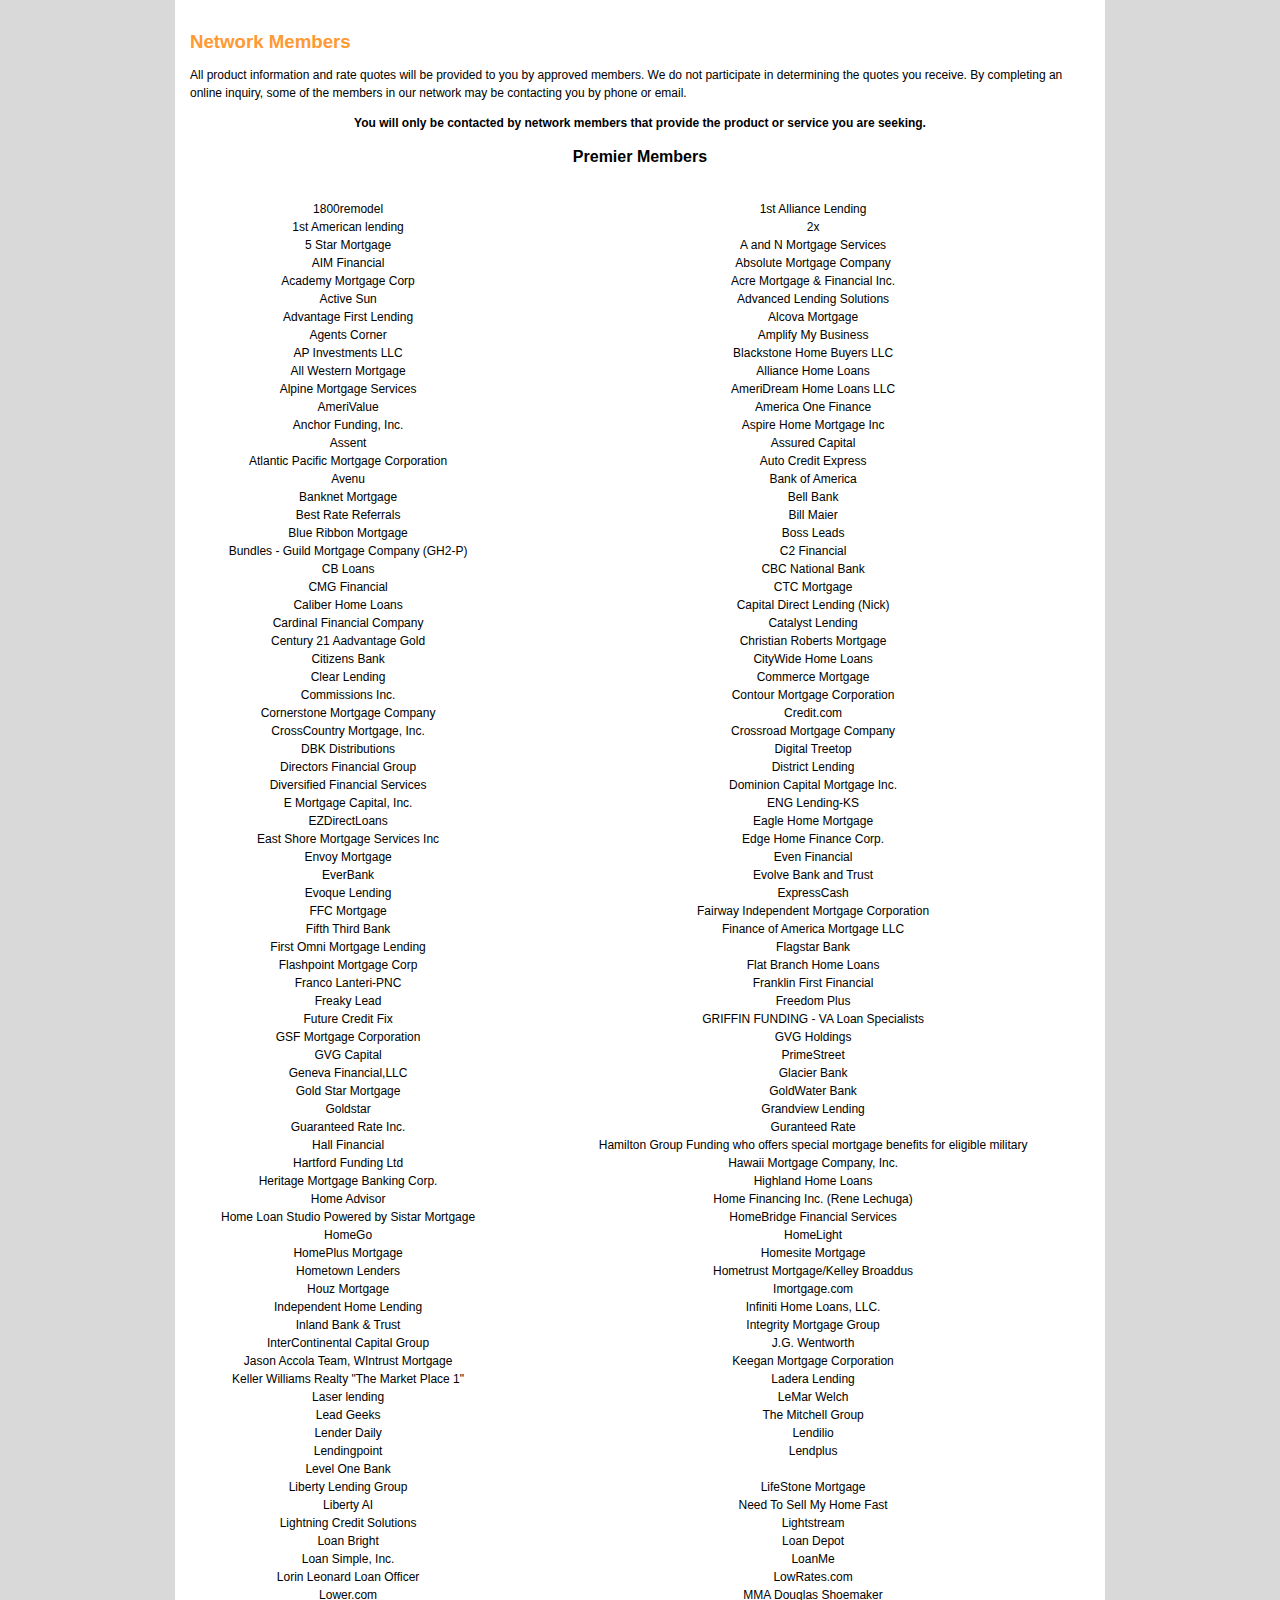
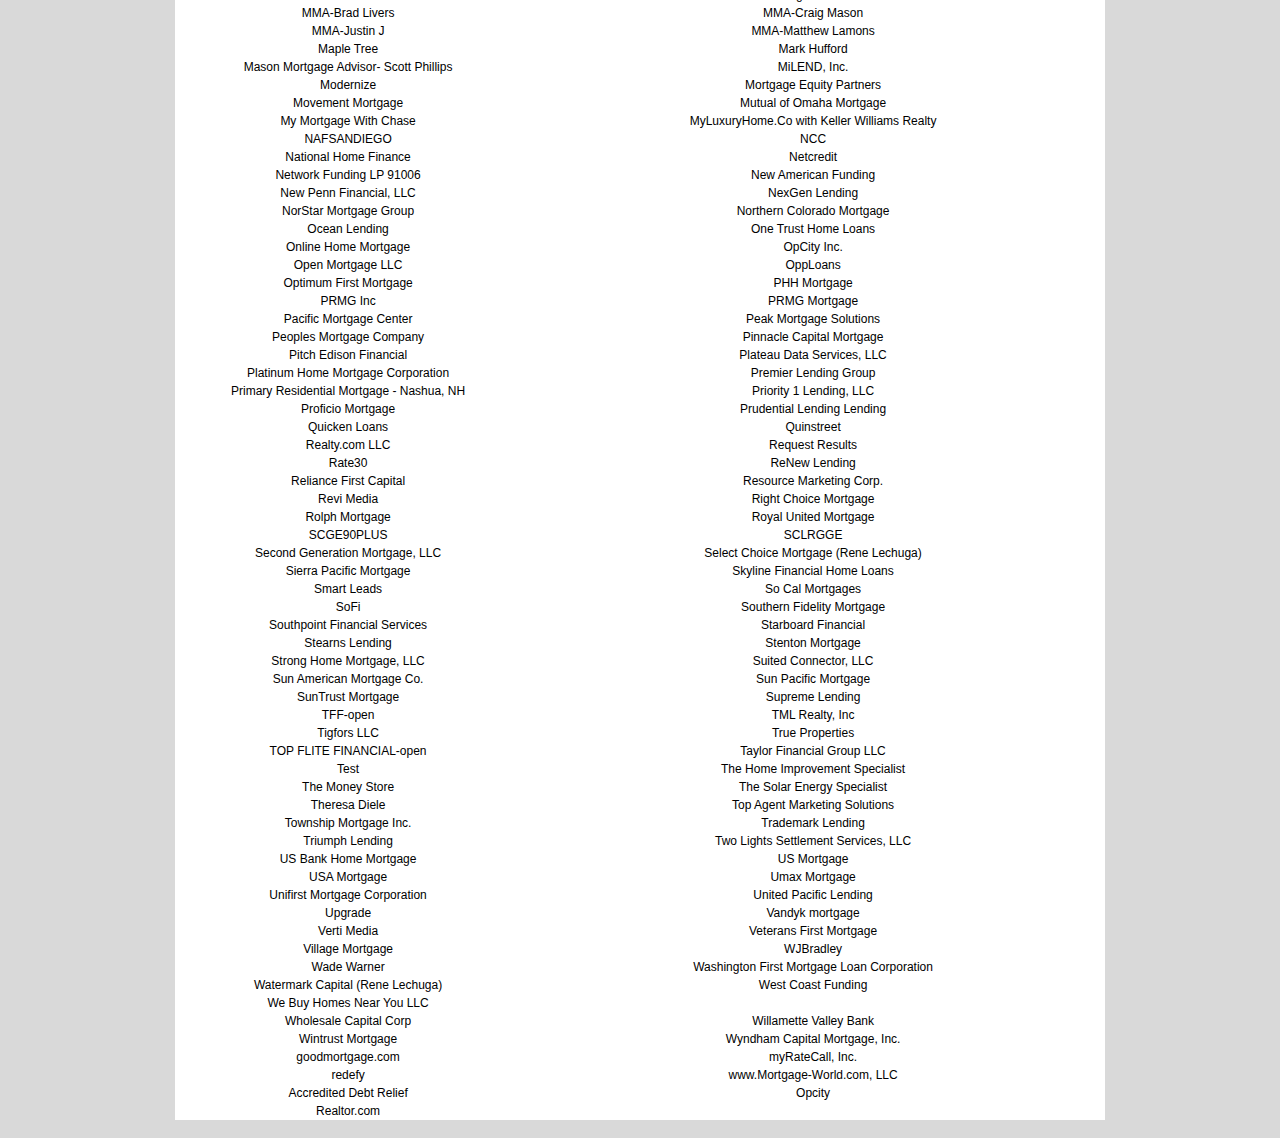
<file: partners.html>
<!DOCTYPE html PUBLIC "-//W3C//DTD XHTML 1.0 Transitional//EN" "http://www.w3.org/TR/xhtml1/DTD/xhtml1-transitional.dtd">

<html xmlns="http://www.w3.org/1999/xhtml">



<!-- Mirrored from webuyhomes4cash.org/partners.html by HTTrack Website Copier/3.x [XR&CO'2014], Fri, 24 Jul 2020 10:47:40 GMT -->

<head>

<meta http-equiv="Content-Type" content="text/html; charset=iso-8859-1" />

<title>Partners</title>
<meta name="viewport" content="width=device-width, initial-scale=1.0">


<style>

body {

    background-color: #D9D9D9;

    margin: 0px;

}

body,td,th {

    font-family: Arial, Helvetica, sans-serif;

    font-size: 12px;

    line-height: 18px;

}

.style1 {color: #FF9933;

    font-weight: bold;

    font-size: 16px;

}

.content{

    background-image:url(securerights/images/index2_14.html)

    }

a.footer:link {

    color: #FFFFFF;

    text-decoration: none;

    font-weight:bold;

}

a.footer:visited {

    text-decoration: none;

    color: #FFFFFF;

        font-weight:bold;

}

a.footer:hover {

    text-decoration: underline;

    color: #FF9933;

        font-weight:bold;

}

a.footer:active {

    text-decoration: none;

    color: #FFFFFF;

        font-weight:bold;

}

.foot_copyright{

    font-family: Arial, Helvetica, sans-serif;

    font-size: 12px;

        color: #FF9933;}



a:link {

    color: #333399;

    font-weight: bold;

    text-decoration: none;

}

a:visited {

    text-decoration: none;

    color: #333399;

}

a:hover {

    text-decoration: underline;

    color: #FF9933;

}

a:active {

    text-decoration: none;

    color: #333399;

}

a {

    font-family: Arial, Helvetica, sans-serif;

}

.style3 {font-size: 14px}

</style>

</head>



<body>

<table width="900" border="0" align="center" cellpadding="0" cellspacing="0" bgcolor="#ffffff">

    <tr>

        <td height="200" colspan="2">

            <div id="networkmembers" style="width: 900px; padding: 0; margin: 15px;">

                <h2 style="color: #FF9933; font-weight: bold; font-size: 14pt; font-family: Arial, sans-serif;">Network Members</h2>

                <p>All product information and rate quotes will be provided to you by approved members. 

                   We do not participate in determining the quotes you receive. By completing an online inquiry, some of the members in our

                network may be contacting you by phone or email.</p>

                <p style="font-weight: bold; text-align: center;">

                    You will only be contacted by network members that provide the product or service you are seeking.

                </p>

                <h3 style="text-align: center; font-size: 12pt;">Premier Members</h3>

            </div>

        </td>

    </tr>



    <tr>

        <td align="center">1800remodel</td>

        <td align="center">1st Alliance Lending</td>

    </tr>

    </tr>

        <td align="center">1st American lending</td>

        <td align="center">2x</td>

    </tr>



    <tr>

    <td align="center">5 Star Mortgage</td>

    <td align="center">A and N Mortgage Services</td>

    </tr>



    <tr>

    <td align="center">AIM Financial</td>

    <td align="center">Absolute Mortgage Company</td>

    </tr>



    <tr>

    <td align="center">Academy Mortgage Corp</td>

    <td align="center">Acre Mortgage & Financial Inc.</td>

    </tr>



    <tr>

    <td align="center">Active Sun</td>

    <td align="center">Advanced Lending Solutions</td>

    </tr>



    <tr>

    <td align="center">Advantage First Lending</td>

    <td align="center">Alcova Mortgage</td>

    </tr>



    <tr>

    <td align="center">Agents Corner</td>

    <td align="center">Amplify My Business</td>

    </tr>



    <tr>

    <td align="center">AP Investments LLC </td>

    <td align="center">Blackstone Home Buyers LLC</td>

    </tr>





    <tr>

    <td align="center">All Western Mortgage</td>

    <td align="center">Alliance Home Loans</td>

    </tr>



    <tr>

    <td align="center">Alpine Mortgage Services</td>

    <td align="center">AmeriDream Home Loans LLC</td>

    </tr>



    <tr>

    <td align="center">AmeriValue</td>

    <td align="center">America One Finance</td>

    </tr>



    <tr>

    <td align="center">Anchor Funding, Inc.</td>

    <td align="center">Aspire Home Mortgage Inc</td>

    </tr>



    <tr>

    <td align="center">Assent</td>

    <td align="center">Assured Capital</td>

    </tr>



    <tr>

    <td align="center">Atlantic Pacific Mortgage Corporation</td>

    <td align="center">Auto Credit Express</td>

    </tr>



    <tr>

    <td align="center">Avenu</td>

    <td align="center">Bank of America</td>

    </tr>



    <tr>

    <td align="center">Banknet Mortgage</td>

    <td align="center">Bell Bank</td>

    </tr>



    <tr>

    <td align="center">Best Rate Referrals</td>

    <td align="center">Bill Maier</td>

    </tr>



    <tr>

    <td align="center">Blue Ribbon Mortgage</td>

    <td align="center">Boss Leads</td>

    </tr>



    <tr>

    <td align="center">Bundles - Guild Mortgage Company (GH2-P)</td>

    <td align="center">C2 Financial</td>

    </tr>



    <tr>

    <td align="center">CB Loans</td>

    <td align="center">CBC National Bank</td>

    </tr>



    <tr>

    <td align="center">CMG Financial</td>

    <td align="center">CTC Mortgage</td>

    </tr>



    <tr>

    <td align="center">Caliber Home Loans</td>

    <td align="center">Capital Direct Lending (Nick)</td>

    </tr>



    <tr>

    <td align="center">Cardinal Financial Company</td>

    <td align="center">Catalyst Lending</td>

    </tr>



    <tr>

    <td align="center">Century 21 Aadvantage Gold</td>

    <td align="center">Christian Roberts Mortgage</td>

    </tr>



    <tr>

    <td align="center">Citizens Bank</td>

    <td align="center">CityWide Home Loans</td>

    </tr>



    <tr>

    <td align="center">Clear Lending</td>

    <td align="center">Commerce Mortgage</td>

    </tr>



    <tr>

    <td align="center">Commissions Inc.</td>

    <td align="center">Contour Mortgage Corporation</td>

    </tr>



    <tr>

    <td align="center">Cornerstone Mortgage Company</td>

    <td align="center">Credit.com</td>

    </tr>



    <tr>

    <td align="center">CrossCountry Mortgage, Inc.</td>

    <td align="center">Crossroad Mortgage Company</td>

    </tr>



    <tr>

    <td align="center">DBK Distributions</td>

    <td align="center">Digital Treetop </td>

    </tr>





    <tr>

    <td align="center">Directors Financial Group</td>

    <td align="center">District Lending</td>

    </tr>



    <tr>

    <td align="center">Diversified Financial Services</td>

    <td align="center">Dominion Capital Mortgage Inc.</td>

    </tr>



    <tr>

    <td align="center">E Mortgage Capital, Inc.</td>

    <td align="center">ENG Lending-KS</td>

    </tr>



    <tr>

    <td align="center">EZDirectLoans</td>

    <td align="center">Eagle Home Mortgage</td>

    </tr>



    <tr>

    <td align="center">East Shore Mortgage Services Inc</td>

    <td align="center">Edge Home Finance Corp.</td>

    </tr>



    <tr>

    <td align="center">Envoy Mortgage</td>

    <td align="center">Even Financial</td>

    </tr>



    <tr>

    <td align="center">EverBank</td>

    <td align="center">Evolve Bank and Trust</td>

    </tr>



    <tr>

    <td align="center">Evoque Lending</td>

    <td align="center">ExpressCash</td>

    </tr>



    <tr>

    <td align="center">FFC Mortgage</td>

    <td align="center">Fairway Independent Mortgage Corporation</td>

    </tr>



    <tr>

    <td align="center">Fifth Third Bank</td>

    <td align="center">Finance of America Mortgage LLC</td>

    </tr>



    <tr>

    <td align="center">First Omni Mortgage Lending</td>

    <td align="center">Flagstar Bank</td>

    </tr>



    <tr>

    <td align="center">Flashpoint Mortgage Corp</td>

    <td align="center">Flat Branch Home Loans</td>

    </tr>



    <tr>

    <td align="center">Franco Lanteri-PNC</td>

    <td align="center">Franklin First Financial</td>

    </tr>



    <tr>

    <td align="center">Freaky Lead</td>

    <td align="center">Freedom Plus</td>

    </tr>



    <tr>

    <td align="center">Future Credit Fix</td>

    <td align="center">GRIFFIN FUNDING - VA Loan Specialists</td>

    </tr>



    <tr>

    <td align="center">GSF Mortgage Corporation</td>

    <td align="center">GVG Holdings</td>

    </tr>



    <tr>

        <td align="center">GVG Capital</td>

        <td align="center">PrimeStreet</td>

    </tr>



    <tr>

    <td align="center">Geneva Financial,LLC</td>

    <td align="center">Glacier Bank</td>

    </tr>



    <tr>

    <td align="center">Gold Star Mortgage</td>

    <td align="center">GoldWater Bank</td>

    </tr>



    <tr>

    <td align="center">Goldstar</td>

    <td align="center">Grandview Lending</td>

    </tr>



    <tr>

    <td align="center">Guaranteed Rate Inc.</td>

    <td align="center">Guranteed Rate</td>

    </tr>



    <tr>

    <td align="center">Hall Financial</td>

    <td align="center">Hamilton Group Funding who offers special mortgage benefits for eligible military</td>

    </tr>



    <tr>

    <td align="center">Hartford Funding Ltd</td>

    <td align="center">Hawaii Mortgage Company, Inc.</td>

    </tr>



    <tr>

    <td align="center">Heritage Mortgage Banking Corp.</td>

    <td align="center">Highland Home Loans</td>

    </tr>



    <tr>

    <td align="center">Home Advisor</td>

    <td align="center">Home Financing Inc. (Rene Lechuga)</td>

    </tr>



    <tr>

    <td align="center">Home Loan Studio Powered by Sistar Mortgage</td>

    <td align="center">HomeBridge Financial Services</td>

    </tr>



    <tr>

    <td align="center">HomeGo</td>

    <td align="center">HomeLight</td>

    </tr>





    <tr>

    <td align="center">HomePlus Mortgage</td>

    <td align="center">Homesite Mortgage</td>

    </tr>



    <tr>

    <td align="center">Hometown Lenders</td>

    <td align="center">Hometrust Mortgage/Kelley Broaddus</td>

    </tr>



    <tr>

    <td align="center">Houz Mortgage</td>

    <td align="center">Imortgage.com</td>

    </tr>



    <tr>

    <td align="center">Independent Home Lending</td>

    <td align="center">Infiniti Home Loans, LLC.</td>

    </tr>



    <tr>

    <td align="center">Inland Bank & Trust</td>

    <td align="center">Integrity Mortgage Group</td>

    </tr>



    <tr>

    <td align="center">InterContinental Capital Group</td>

    <td align="center">J.G. Wentworth</td>

    </tr>



    <tr>

    <td align="center">Jason Accola Team, WIntrust Mortgage</td>

    <td align="center">Keegan Mortgage Corporation</td>

    </tr>



    <tr>

    <td align="center">Keller Williams Realty "The Market Place 1"</td>

    <td align="center">Ladera Lending</td>

    </tr>



    <tr>

    <td align="center">Laser lending</td>

    <td align="center">LeMar Welch</td>

    </tr>



    <tr>

        <td align="center">Lead Geeks</td>

        <td align="center">The Mitchell Group</td>

    </tr>



    <tr>

    <td align="center">Lender Daily</td>

    <td align="center">Lendilio</td>

    </tr>



    <tr>

    <td align="center">Lendingpoint</td>

    <td align="center">Lendplus</td>

    </tr>



    <tr>

    <td align="center">Level One Bank</td>

    <td align="center"></td>

    </tr>



    <tr>

    <td align="center">Liberty Lending Group</td>

    <td align="center">LifeStone Mortgage</td>

    </tr>



    <tr>

    <td align="center">Liberty AI</td>

    <td align="center">Need To Sell My Home Fast </td>

    </tr>



    <tr>

    <td align="center">Lightning Credit Solutions</td>

    <td align="center">Lightstream</td>

    </tr>



    <tr>

    <td align="center">Loan Bright</td>

    <td align="center">Loan Depot</td>

    </tr>



    <tr>

    <td align="center">Loan Simple, Inc.</td>

    <td align="center">LoanMe</td>

    </tr>



    <tr>

    <td align="center">Lorin Leonard Loan Officer</td>

    <td align="center">LowRates.com</td>

    </tr>



    <tr>

    <td align="center">Lower.com</td>

    <td align="center">MMA Douglas Shoemaker</td>

    </tr>



    <tr>

    <td align="center">MMA-Brad Livers</td>

    <td align="center">MMA-Craig Mason</td>

    </tr>



    <tr>

    <td align="center">MMA-Justin J</td>

    <td align="center">MMA-Matthew Lamons</td>

    </tr>



    <tr>

    <td align="center">Maple Tree</td>

    <td align="center">Mark Hufford</td>

    </tr>



    <tr>

    <td align="center">Mason Mortgage Advisor- Scott Phillips</td>

    <td align="center">MiLEND, Inc.</td>

    </tr>



    <tr>

    <td align="center">Modernize</td>

    <td align="center">Mortgage Equity Partners</td>

    </tr>



    <tr>

    <td align="center">Movement Mortgage</td>

    <td align="center">Mutual of Omaha Mortgage</td>

    </tr>



    <tr>

    <td align="center">My Mortgage With Chase</td>

    <td align="center">MyLuxuryHome.Co with Keller Williams Realty</td>

    </tr>



    <tr>

    <td align="center">NAFSANDIEGO</td>

    <td align="center">NCC</td>

    </tr>



    <tr>

    <td align="center">National Home Finance</td>

    <td align="center">Netcredit</td>

    </tr>



    <tr>

    <td align="center">Network Funding LP 91006</td>

    <td align="center">New American Funding</td>

    </tr>



    <tr>

    <td align="center">New Penn Financial, LLC</td>

    <td align="center">NexGen Lending</td>

    </tr>



    <tr>

    <td align="center">NorStar Mortgage Group</td>

    <td align="center">Northern Colorado Mortgage</td>

    </tr>



    <tr>

    <td align="center">Ocean Lending</td>

    <td align="center">One Trust Home Loans</td>

    </tr>



    <tr>

    <td align="center">Online Home Mortgage</td>

    <td align="center">OpCity Inc.</td>

    </tr>



    <tr>

    <td align="center">Open Mortgage LLC</td>

    <td align="center">OppLoans</td>

    </tr>



    <tr>

    <td align="center">Optimum First Mortgage</td>

    <td align="center">PHH Mortgage</td>

    </tr>



    <tr>

    <td align="center">PRMG Inc</td>

    <td align="center">PRMG Mortgage</td>

    </tr>



    <tr>

    <td align="center">Pacific Mortgage Center</td>

    <td align="center">Peak Mortgage Solutions</td>

    </tr>



    <tr>

    <td align="center">Peoples Mortgage Company</td>

    <td align="center">Pinnacle Capital Mortgage</td>

    </tr>



    <tr>

    <td align="center">Pitch Edison Financial</td>

    <td align="center">Plateau Data Services, LLC</td>

    </tr>



    <tr>

    <td align="center">Platinum Home Mortgage Corporation</td>

    <td align="center">Premier Lending Group</td>

    </tr>



    <tr>

    <td align="center">Primary Residential Mortgage - Nashua, NH</td>

    <td align="center">Priority 1 Lending, LLC</td>

    </tr>



    <tr>

    <td align="center">Proficio Mortgage</td>

    <td align="center">Prudential Lending Lending</td>

    </tr>



    <tr>

    <td align="center">Quicken Loans</td>

    <td align="center">Quinstreet</td>

    </tr>



    <tr>

    <td align="center">Realty.com LLC</td>

    <td align="center">Request Results </td>

    </tr>



    <tr>

    <td align="center">Rate30</td>

    <td align="center">ReNew Lending</td>

    </tr>



    <tr>

    <td align="center">Reliance First Capital</td>

    <td align="center">Resource Marketing Corp.</td>

    </tr>



    <tr>

    <td align="center">Revi Media</td>

    <td align="center">Right Choice Mortgage</td>

    </tr>



    <tr>

    <td align="center">Rolph Mortgage</td>

    <td align="center">Royal United Mortgage</td>

    </tr>



    <tr>

    <td align="center">SCGE90PLUS</td>

    <td align="center">SCLRGGE</td>

    </tr>



    <tr>

    <td align="center">Second Generation Mortgage, LLC</td>

    <td align="center">Select Choice Mortgage (Rene Lechuga)</td>

    </tr>



    <tr>

    <td align="center">Sierra Pacific Mortgage</td>

    <td align="center">Skyline Financial Home Loans</td>

    </tr>



    <tr>

    <td align="center">Smart Leads</td>

    <td align="center">So Cal Mortgages</td>

    </tr>



    <tr>

    <td align="center">SoFi</td>

    <td align="center">Southern Fidelity Mortgage</td>

    </tr>



    <tr>

    <td align="center">Southpoint Financial Services</td>

    <td align="center">Starboard Financial</td>

    </tr>



    <tr>

    <td align="center">Stearns Lending</td>

    <td align="center">Stenton Mortgage</td>

    </tr>



    <tr>

    <td align="center">Strong Home Mortgage, LLC</td>

    <td align="center">Suited Connector, LLC</td>

    </tr>



    <tr>

    <td align="center">Sun American Mortgage Co.</td>

    <td align="center">Sun Pacific Mortgage</td>

    </tr>



    <tr>

    <td align="center">SunTrust Mortgage</td>

    <td align="center">Supreme Lending</td>

    </tr>



    <tr>

    <td align="center">TFF-open</td>

    <td align="center">TML Realty, Inc</td>

    </tr>



    <tr>

    <td align="center">Tigfors LLC</td>

    <td align="center">True Properties</td>

    </tr>



    <tr>

    <td align="center">TOP FLITE FINANCIAL-open</td>

    <td align="center">Taylor Financial Group LLC</td>

    </tr>



    <tr>

    <td align="center">Test</td>

    <td align="center">The Home Improvement Specialist</td>

    </tr>



    <tr>

    <td align="center">The Money Store</td>

    <td align="center">The Solar Energy Specialist</td>

    </tr>



    <tr>

    <td align="center">Theresa Diele</td>

    <td align="center">Top Agent Marketing Solutions</td>

    </tr>



    <tr>

    <td align="center">Township Mortgage Inc.</td>

    <td align="center">Trademark Lending</td>

    </tr>



    <tr>

    <td align="center">Triumph Lending</td>

    <td align="center">Two Lights Settlement Services, LLC</td>

    </tr>



    <tr>

    <td align="center">US Bank Home Mortgage</td>

    <td align="center">US Mortgage</td>

    </tr>



    <tr>

    <td align="center">USA Mortgage</td>

    <td align="center">Umax Mortgage</td>

    </tr>



    <tr>

    <td align="center">Unifirst Mortgage Corporation</td>

    <td align="center">United Pacific Lending</td>

    </tr>



    <tr>

    <td align="center">Upgrade</td>

    <td align="center">Vandyk mortgage</td>

    </tr>



    <tr>

    <td align="center">Verti Media</td>

    <td align="center">Veterans First Mortgage</td>

    </tr>



    <tr>

    <td align="center">Village Mortgage</td>

    <td align="center">WJBradley</td>

    </tr>



    <tr>

    <td align="center">Wade Warner</td>

    <td align="center">Washington First Mortgage Loan Corporation</td>

    </tr>



    <tr>

    <td align="center">Watermark Capital (Rene Lechuga)</td>

    <td align="center">West Coast Funding</td>

    </tr>



    <tr>

    <td align="center">We Buy Homes Near You LLC</td>

    <td align="center">&nbsp;</td>

    </tr>



    <tr>

    <td align="center">Wholesale Capital Corp</td>

    <td align="center">Willamette Valley Bank</td>

    </tr>



    <tr>

    <td align="center">Wintrust Mortgage</td>

    <td align="center">Wyndham Capital Mortgage, Inc.</td>

    </tr>



    <tr>

    <td align="center">goodmortgage.com</td>

    <td align="center">myRateCall, Inc.</td>

    </tr>



    <tr>

    <td align="center">redefy</td>

    <td align="center">www.Mortgage-World.com, LLC</td>

    </tr>

    <tr>

        <td align="center">Accredited Debt Relief</td>

        <td align="center">Opcity</td>

    </tr>

    <tr>

        <td align="center">Realtor.com</td>

        <td align="center">&nbsp;</td>

    </tr>



</table>

<br>

</body>



<!-- Mirrored from webuyhomes4cash.org/partners.html by HTTrack Website Copier/3.x [XR&CO'2014], Fri, 24 Jul 2020 10:47:41 GMT -->

</html>
</file>
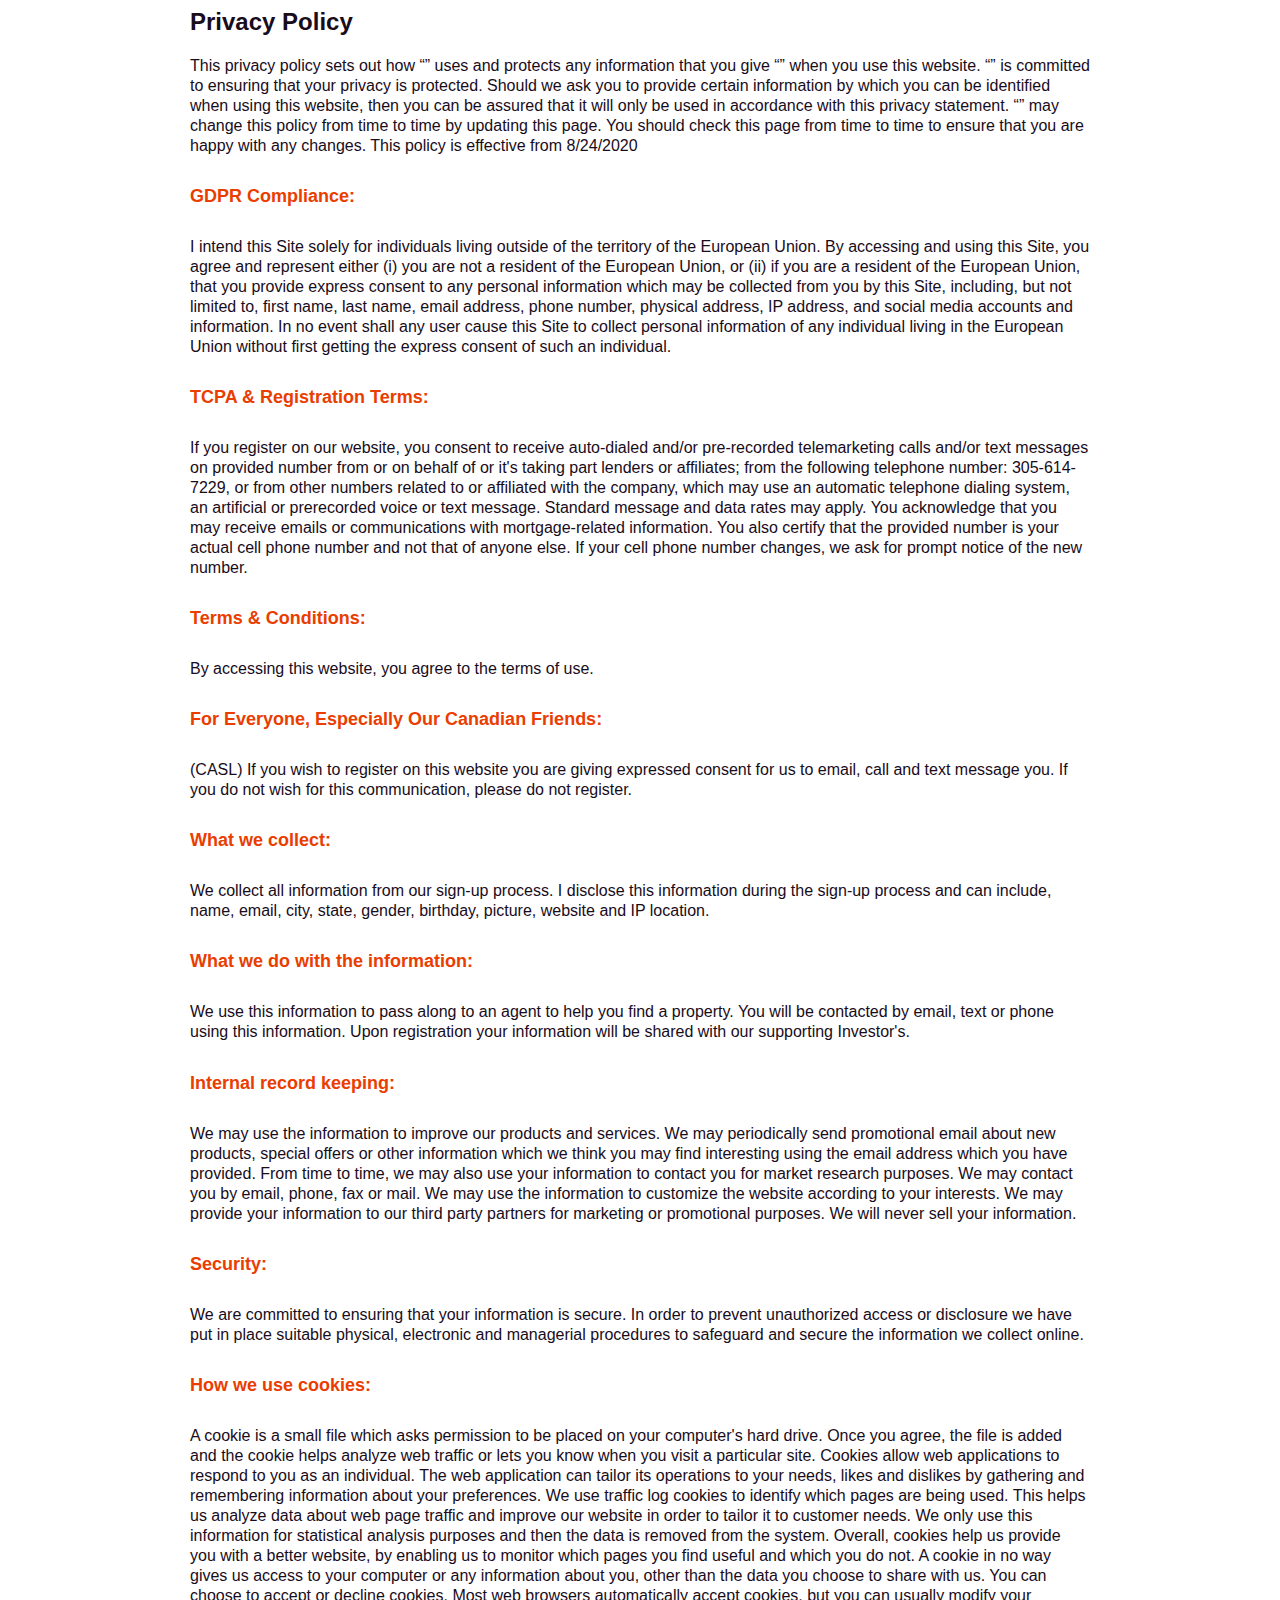
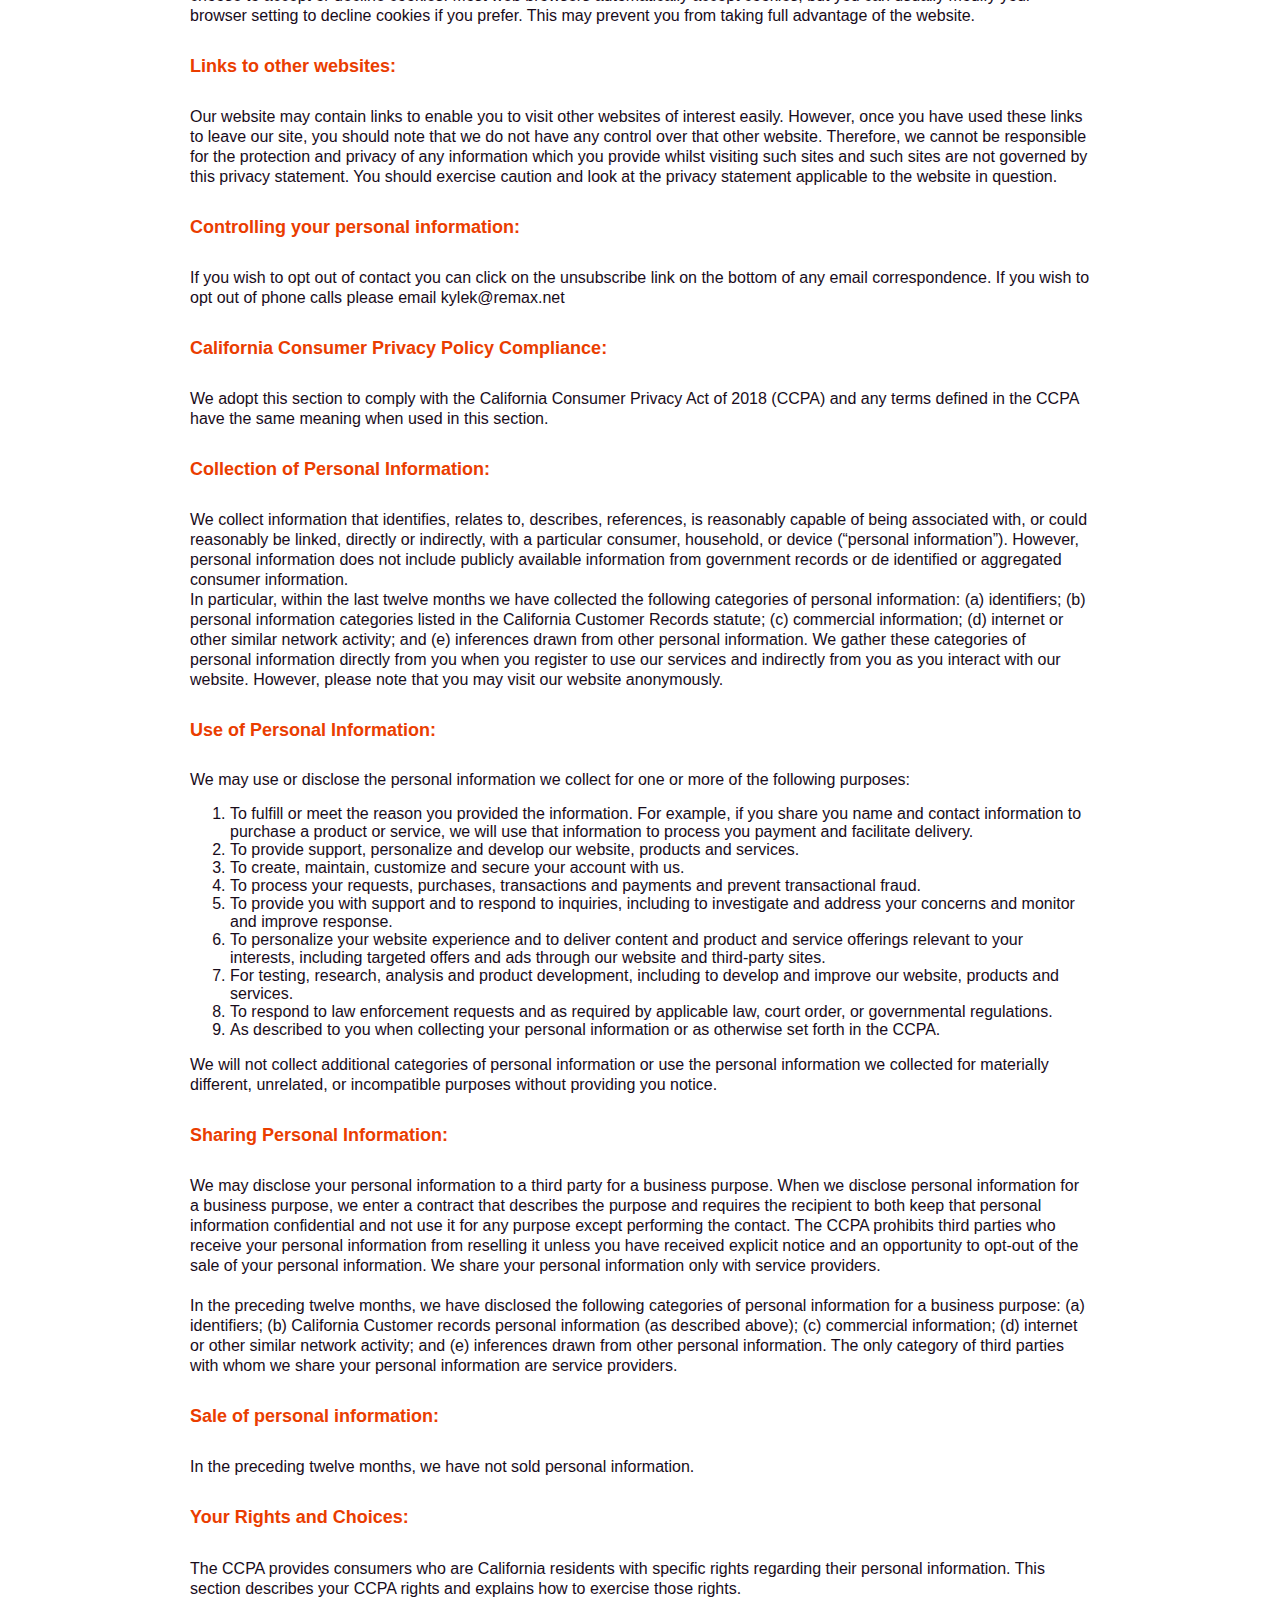
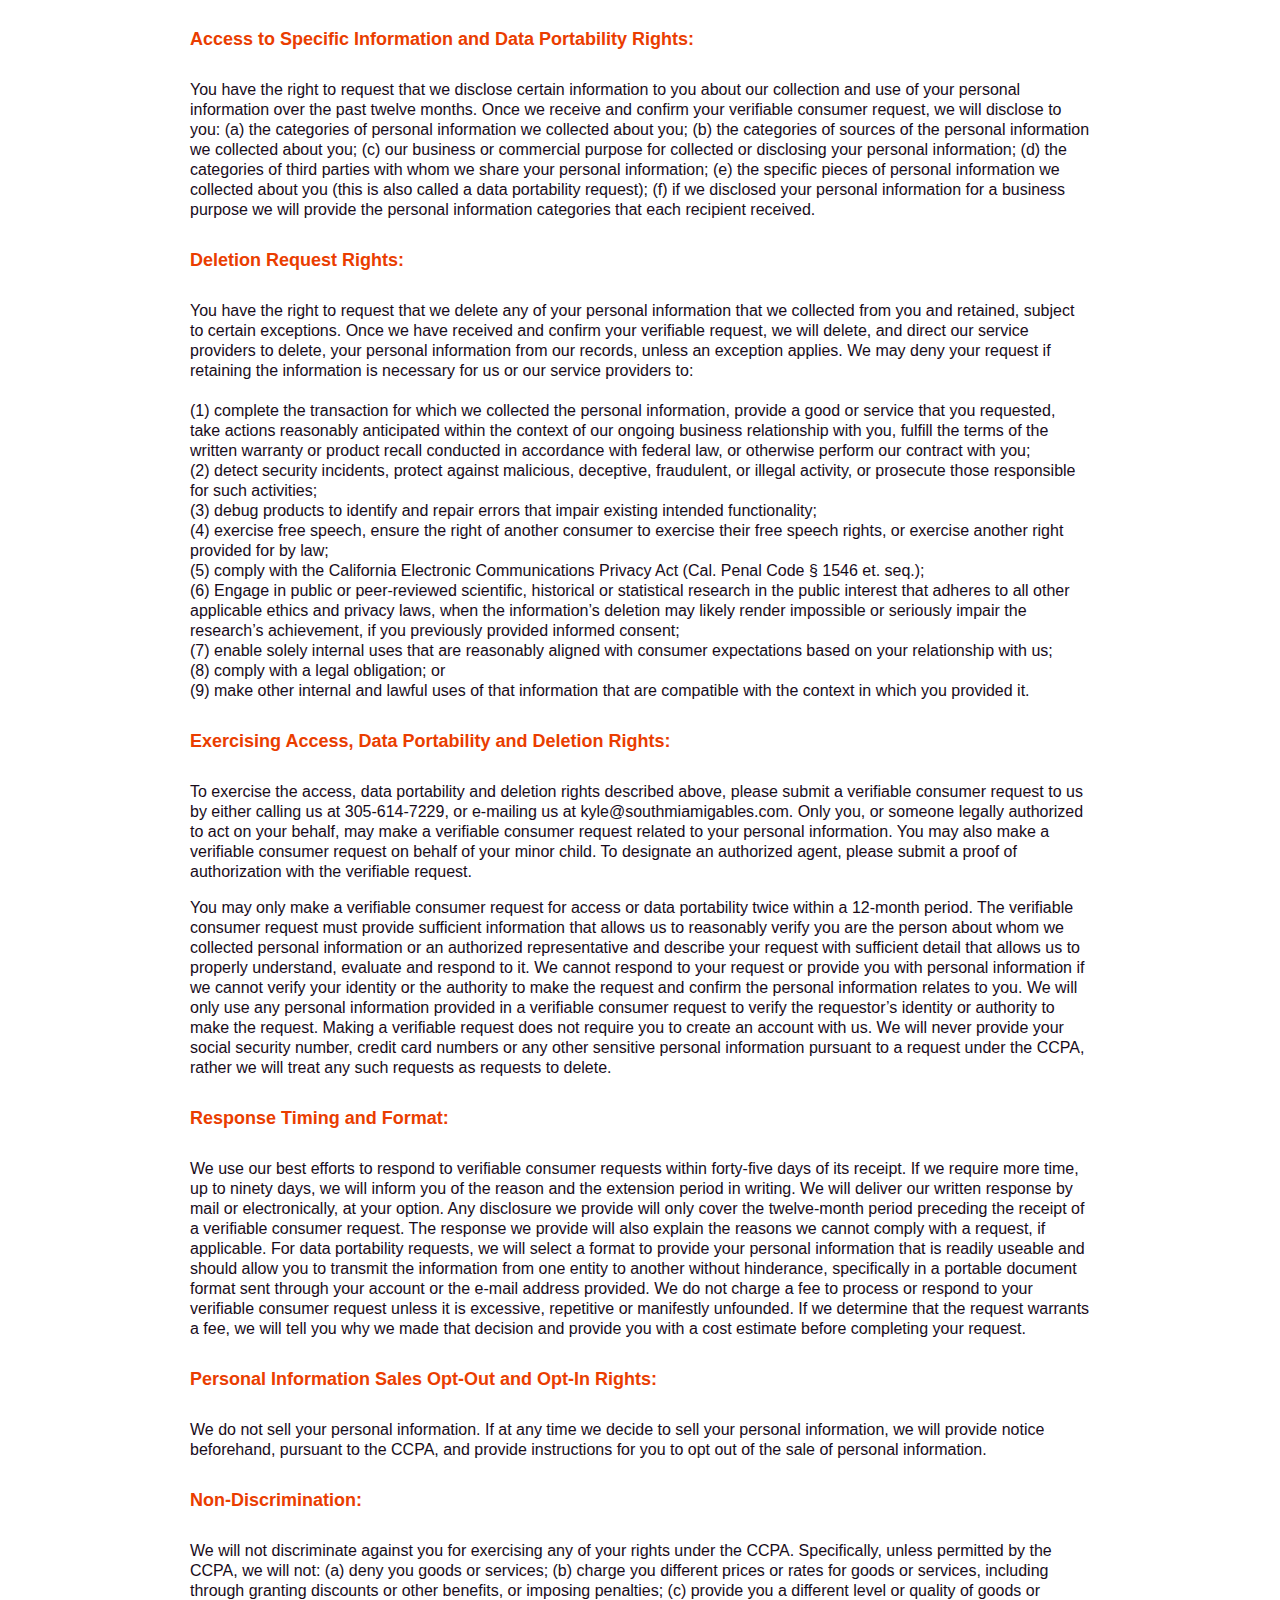
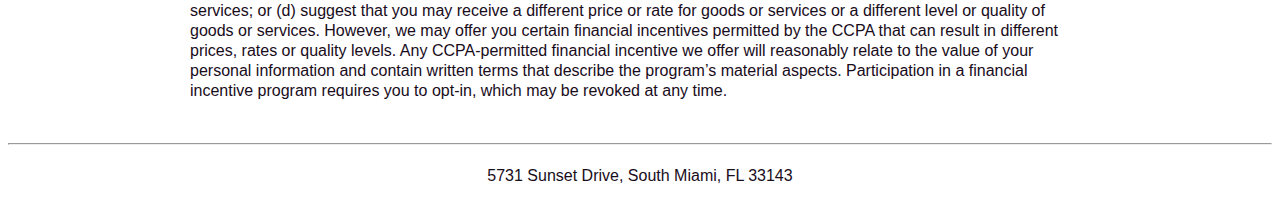
<file: privacy.html>
<!DOCTYPE HTML PUBLIC "-//W3C//DTD HTML 4.0 Transitional//EN">

<HTML>

<meta http-equiv="content-type" content="text/html;charset=UTF-8" /><!-- /Added by HTTrack -->

<head><title>Privacy Policy</title>
<meta name="viewport" content="width=device-width, initial-scale=1.0">
<style type=text/css>

body {

font-size: 12px; 

color: #190c1b; 

font-family: Arial, Helvetica, sans-serif; 

line-height:18px;

}



p{

font-size: 16px; 

color: #190c1b; 

font-family: Arial, Helvetica, sans-serif; 

line-height:20px;

}

h5{

    color:#ea3d00;

	font-size:18px;

}

ul{

    color:#ea3d00;

}

.text {

    color:#000000;

}

</style>



</head>

<body>

<table width="900px" border="0px" align="center" cellPadding="0" cellSpacing="0">



  <tr>

    <td>

<h2>Privacy Policy</h2>

<p>This privacy policy sets out how “” uses and protects any information that you give “” when you use this website. “” is committed to ensuring that your privacy is protected. Should we ask you to provide certain information by which you can be identified when using this website, then you can be assured that it will only be used in accordance with this privacy statement. “” may change this policy from time to time by updating this page. You should check this page from time to time to ensure that you are happy with any changes. This policy is effective from 8/24/2020</p>



<h5>GDPR Compliance:</h5>

<p>I intend this Site solely for individuals living outside of the territory of the European Union. By accessing and using this Site, you agree and represent either (i) you are not a resident of the European Union, or (ii) if you are a resident of the European Union, that you provide express consent to any personal information which may be collected from you by this Site, including, but not limited to, first name, last name, email address, phone number, physical address, IP address, and social media accounts and information. In no event shall any user cause this Site to collect personal information of any individual living in the European Union without first getting the express consent of such an individual.</p>



<h5>TCPA & Registration Terms:</h5>

<p>If you register on our website, you consent to receive auto-dialed and/or pre-recorded telemarketing calls and/or text messages on provided number from or on behalf of or it's taking part lenders or affiliates; from the following telephone number: 305-614-7229, or from other numbers related to or affiliated with the company, which may use an automatic telephone dialing system, an artificial or prerecorded voice or text message. Standard message and data rates may apply. You acknowledge that you may receive emails or communications with mortgage-related information. You also certify that the provided number is your actual cell phone number and not that of anyone else. If your cell phone number changes, we ask for prompt notice of the new number.</p>



<h5>Terms & Conditions:</h5>

<P>By accessing this website, you agree to the terms of use.</P>



<h5>For Everyone, Especially Our Canadian Friends:</h5>

<p>(CASL) If you wish to register on this website you are giving expressed consent for us to email, call and text message you. If you do not wish for this communication, please do not register.</p>







<h5>What we collect:</h5>

<p>We collect all information from our sign-up process. I disclose this information during the sign-up process and can include, name, email, city, state, gender, birthday, picture, website and IP location. </p>



<h5>What we do with the information:</h5>

<p>We use this information to pass along to an agent to help you find a property. You will be contacted by email, text or phone using this information. Upon registration your information will be shared with our supporting Investor's.</p>



<h5>Internal record keeping:</h5>

<p>We may use the information to improve our products and services. We may periodically send promotional email about new products, special offers or other information which we think you may find interesting using the email address which you have provided. From time to time, we may also use your information to contact you for market research purposes. We may contact you by email, phone, fax or mail. We may use the information to customize the website according to your interests. We may provide your information to our third party partners for marketing or promotional purposes. We will never sell your information.</p>



<h5>Security:</h5>

<p>We are committed to ensuring that your information is secure. In order to prevent unauthorized access or disclosure we have put in place suitable physical, electronic and managerial procedures to safeguard and secure the information we collect online.</p>



<h5>How we use cookies:</h5>

<p>A cookie is a small file which asks permission to be placed on your computer's hard drive. Once you agree, the file is added and the cookie helps analyze web traffic or lets you know when you visit a particular site. Cookies allow web applications to respond to you as an individual. The web application can tailor its operations to your needs, likes and dislikes by gathering and remembering information about your preferences. We use traffic log cookies to identify which pages are being used. This helps us analyze data about web page traffic and improve our website in order to tailor it to customer needs. We only use this information for statistical analysis purposes and then the data is removed from the system. Overall, cookies help us provide you with a better website, by enabling us to monitor which pages you find useful and which you do not. A cookie in no way gives us access to your computer or any information about you, other than the data you choose to share with us. You can choose to accept or decline cookies. Most web browsers automatically accept cookies, but you can usually modify your browser setting to decline cookies if you prefer. This may prevent you from taking full advantage of the website.</p>



<h5>Links to other websites:</h5>

<p>Our website may contain links to enable you to visit other websites of interest easily. However, once you have used these links to leave our site, you should note that we do not have any control over that other website. Therefore, we cannot be responsible for the protection and privacy of any information which you provide whilst visiting such sites and such sites are not governed by this privacy statement. You should exercise caution and look at the privacy statement applicable to the website in question.</p>



<h5>Controlling your personal information:</h5>

<p>If you wish to opt out of contact you can click on the unsubscribe link on the bottom of any email correspondence. If you wish to opt out of phone calls please email kylek@remax.net </p>



<h5>California Consumer Privacy Policy Compliance:</h5>

<p>We adopt this section to comply with the California Consumer Privacy Act of 2018 (CCPA) and any terms defined in the CCPA have the same meaning when used in this section.</p>



<h5>Collection of Personal Information:</h5>

<p>We collect information that identifies, relates to, describes, references, is reasonably capable of being associated with, or could reasonably be linked, directly or indirectly, with a particular consumer, household, or device (“personal information”). However, personal information does not include publicly available information from government records or de identified or aggregated consumer information.<br>

In particular, within the last twelve months we have collected the following categories of personal information: (a) identifiers; (b) personal information categories listed in the California Customer Records statute; (c) commercial information; (d) internet or other similar network activity; and (e) inferences drawn from other personal information. We gather these categories of personal information directly from you when you register to use our services and indirectly from you as you interact with our website. However, please note that you may visit our website anonymously.</p>



<h5>Use of Personal Information:</h5>

We may use or disclose the personal information we collect for one or more of the following purposes:

<ol>

<li>To fulfill or meet the reason you provided the information. For example, if you share you name and contact information to purchase a product or service, we will use that information to process you payment and facilitate delivery.</li>

<li>To provide support, personalize and develop our website, products and services.</li>

<li>To create, maintain, customize and secure your account with us.</li>

<li>To process your requests, purchases, transactions and payments and prevent transactional fraud.</li>

<li>To provide you with support and to respond to inquiries, including to investigate and address your concerns and monitor and improve response.</li>

<li>To personalize your website experience and to deliver content and product and service offerings relevant to your interests, including targeted offers and ads through our website and third-party sites.</li>

<li>For testing, research, analysis and product development, including to develop and improve our website, products and services.</li>

<li>To respond to law enforcement requests and as required by applicable law, court order, or governmental regulations.</li>

<li>As described to you when collecting your personal information or as otherwise set forth in the CCPA.</li>

</ol>

<p>We will not collect additional categories of personal information or use the personal information we collected for materially different, unrelated, or incompatible purposes without providing you notice.</p>



<h5>Sharing Personal Information:</h5>

<p>We may disclose your personal information to a third party for a business purpose. When we disclose personal information for a business purpose, we enter a contract that describes the purpose and requires the recipient to both keep that personal information confidential and not use it for any purpose except performing the contact. The CCPA prohibits third parties who receive your personal information from reselling it unless you have received explicit notice and an opportunity to opt-out of the sale of your personal information. We share your personal information only with service providers.<br><br>

In the preceding twelve months, we have disclosed the following categories of personal information for a business purpose: (a) identifiers; (b) California Customer records personal information (as described above); (c) commercial information; (d) internet or other similar network activity; and (e) inferences drawn from other personal information. The only category of third parties with whom we share your personal information are service providers.</p>



<h5>Sale of personal information:</h5>

<p>In the preceding twelve months, we have not sold personal information.</p>



<h5>Your Rights and Choices:</h5>

<p>The CCPA provides consumers who are California residents with specific rights regarding their personal information. This section describes your CCPA rights and explains how to exercise those rights.</p>



<h5>Access to Specific Information and Data Portability Rights:</h5>

<p>You have the right to request that we disclose certain information to you about our collection and use of your personal information over the past twelve months. Once we receive and confirm your verifiable consumer request, we will disclose to you: (a) the categories of personal information we collected about you; (b) the categories of sources of the personal information we collected about you; (c) our business or commercial purpose for collected or disclosing your personal information; (d) the categories of third parties with whom we share your personal information; (e) the specific pieces of personal information we collected about you (this is also called a data portability request); (f) if we disclosed your personal information for a business purpose we will provide the personal information categories that each recipient received.</p>





<h5>Deletion Request Rights:</h5>

<p>You have the right to request that we delete any of your personal information that we collected from you and retained, subject to certain exceptions. Once we have received and confirm your verifiable request, we will delete, and direct our service providers to delete, your personal information from our records, unless an exception applies.

We may deny your request if retaining the information is necessary for us or our service providers to: <br><br>

(1) complete the transaction for which we collected the personal information, provide a good or service that you requested, take actions reasonably anticipated within the context of our ongoing business relationship with you, fulfill the terms of the written warranty or product recall conducted in accordance with federal law, or otherwise perform our contract with you; <br>(2) detect security incidents, protect against malicious, deceptive, fraudulent, or illegal activity, or prosecute those responsible for such activities;<br>(3) debug products to identify and repair errors that impair existing intended functionality; <br>(4) exercise free speech, ensure the right of another consumer to exercise their free speech rights, or exercise another right provided for by law; <br>(5) comply with the California Electronic Communications Privacy Act (Cal. Penal Code § 1546 et. seq.); <br>(6) Engage in public or peer-reviewed scientific, historical or statistical research in the public interest that adheres to all other applicable ethics and privacy laws, when the information’s deletion may likely render impossible or seriously impair the research’s achievement, if you previously provided informed consent; <br>(7) enable solely internal uses that are reasonably aligned with consumer expectations based on your relationship with us; <br>(8) comply with a legal obligation; or <br>(9) make other internal and lawful uses of that information that are compatible with the context in which you provided it.</p>





<h5>Exercising Access, Data Portability and Deletion Rights:</h5>

<p>To exercise the access, data portability and deletion rights described above, please submit a verifiable consumer request to us by either calling us at 305-614-7229, or e-mailing us at kyle@southmiamigables.com. Only you, or someone legally authorized to act on your behalf, may make a verifiable consumer request related to your personal information. You may also make a verifiable consumer request on behalf of your minor child. To designate an authorized agent, please submit a proof of authorization with the verifiable request.</p>

<p>You may only make a verifiable consumer request for access or data portability twice within a 12-month period. The verifiable consumer request must provide sufficient information that allows us to reasonably verify you are the person about whom we collected personal information or an authorized representative and describe your request with sufficient detail that allows us to properly understand, evaluate and respond to it. We cannot respond to your request or provide you with personal information if we cannot verify your identity or the authority to make the request and confirm the personal information relates to you. We will only use any personal information provided in a verifiable consumer request to verify the requestor’s identity or authority to make the request. Making a verifiable request does not require you to create an account with us. We will never provide your social security number, credit card numbers or any other sensitive personal information pursuant to a request under the CCPA, rather we will treat any such requests as requests to delete.</p>





<h5>Response Timing and Format:</h5>

<p>We use our best efforts to respond to verifiable consumer requests within forty-five days of its receipt. If we require more time, up to ninety days, we will inform you of the reason and the extension period in writing. We will deliver our written response by mail or electronically, at your option.

Any disclosure we provide will only cover the twelve-month period preceding the receipt of a verifiable consumer request. The response we provide will also explain the reasons we cannot comply with a request, if applicable. For data portability requests, we will select a format to provide your personal information that is readily useable and should allow you to transmit the information from one entity to another without hinderance, specifically in a portable document format sent through your account or the e-mail address provided.

We do not charge a fee to process or respond to your verifiable consumer request unless it is excessive, repetitive or manifestly unfounded. If we determine that the request warrants a fee, we will tell you why we made that decision and provide you with a cost estimate before completing your request.</p>





<h5>Personal Information Sales Opt-Out and Opt-In Rights:</h5>

<p>We do not sell your personal information. If at any time we decide to sell your personal information, we will provide notice beforehand, pursuant to the CCPA, and provide instructions for you to opt out of the sale of personal information.</p>





<h5>Non-Discrimination:</h5>

<p>We will not discriminate against you for exercising any of your rights under the CCPA. Specifically, unless permitted by the CCPA, we will not: (a) deny you goods or services; (b) charge you different prices or rates for goods or services, including through granting discounts or other benefits, or imposing penalties; (c) provide you a different level or quality of goods or services; or (d) suggest that you may receive a different price or rate for goods or services or a different level or quality of goods or services. However, we may offer you certain financial incentives permitted by the CCPA that can result in different prices, rates or quality levels. Any CCPA-permitted financial incentive we offer will reasonably relate to the value of your personal information and contain written terms that describe the program’s material aspects. Participation in a financial incentive program requires you to opt-in, which may be revoked at any time.</p>

</td></tr></TABLE>

<br><br>

<hr>

<p style="text-align:center; line-height:30px;">5731 Sunset Drive, South Miami, FL 33143 </p>

</BODY>

</HTML>
</file>
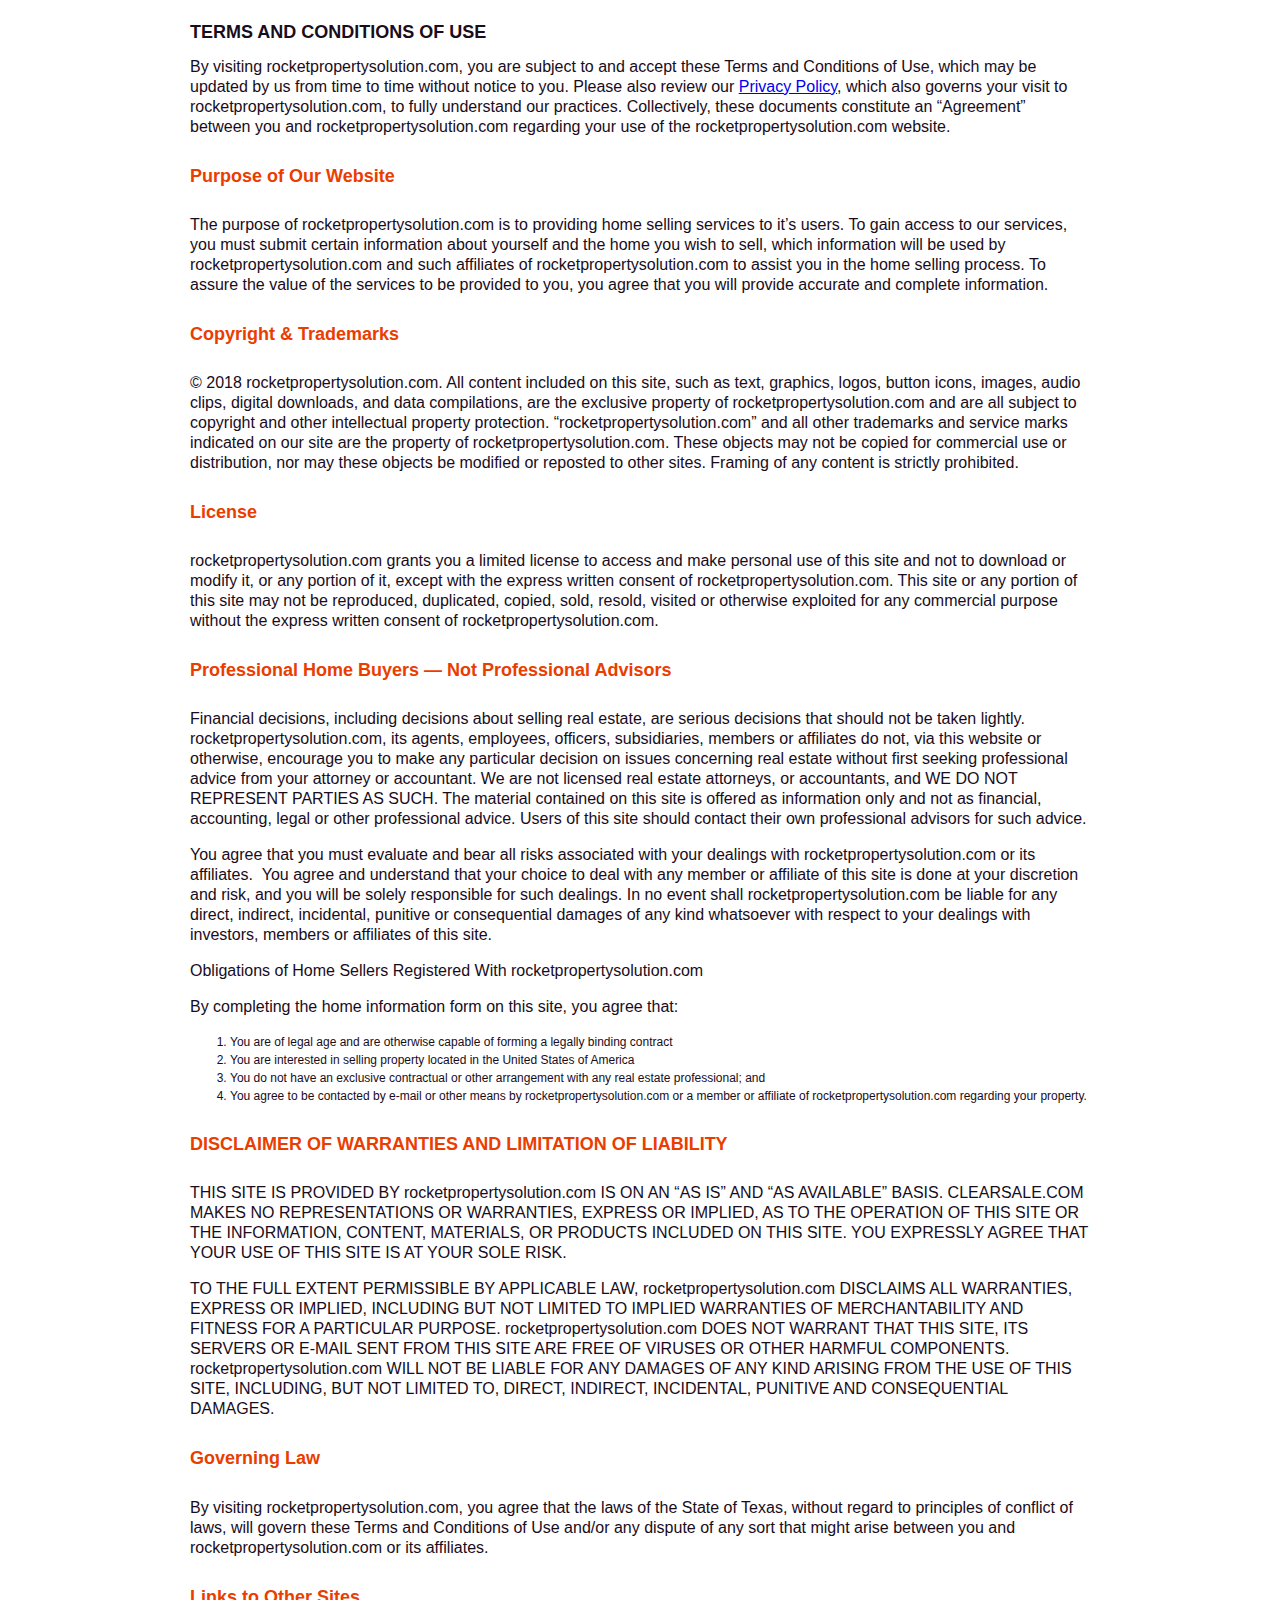
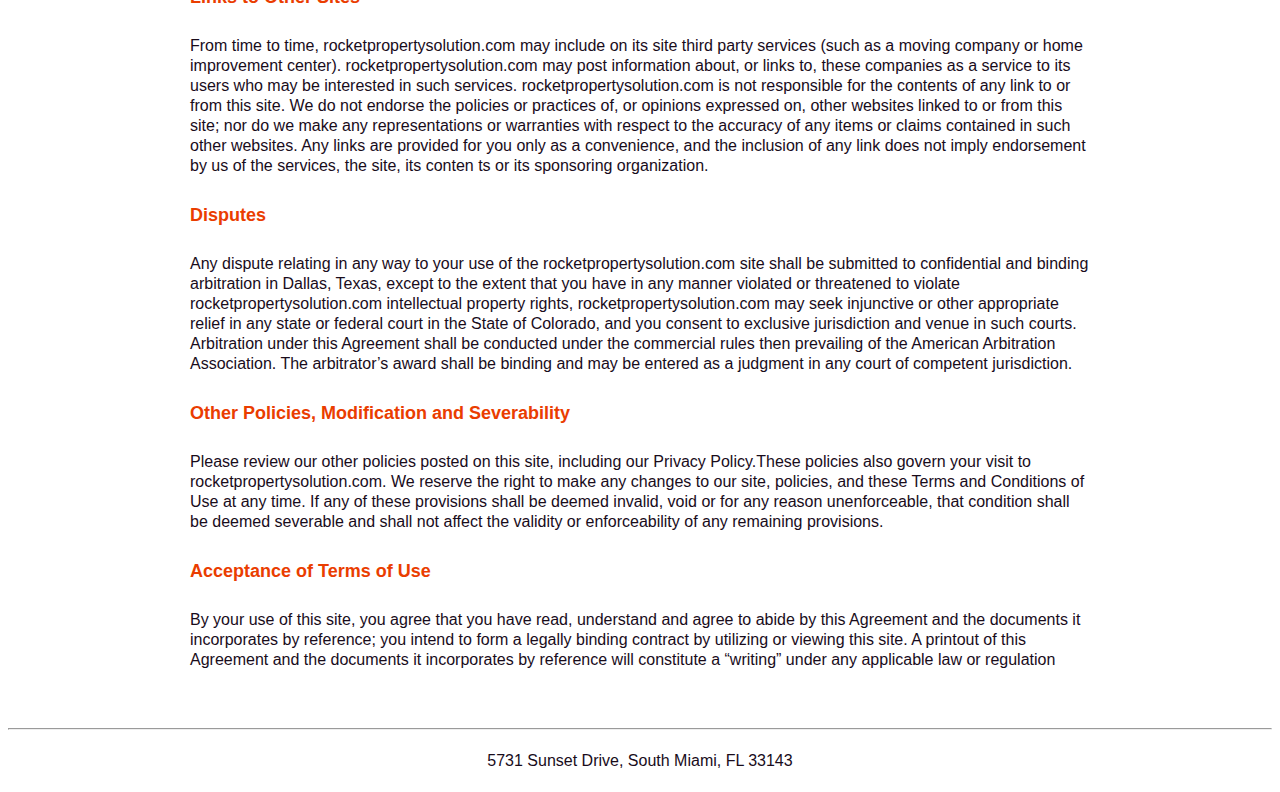
<file: terms.html>
<?xml version="1.0" encoding="UTF-8"?>

<!DOCTYPE html PUBLIC "-//W3C//DTD XHTML 1.1 plus MathML 2.0//EN" "http://www.w3.org/Math/DTD/mathml2/xhtml-math11-f.dtd">

<html xmlns="http://www.w3.org/1999/xhtml">

<!--This file was converted to xhtml by LibreOffice - see http://cgit.freedesktop.org/libreoffice/core/tree/filter/source/xslt for the code.-->

<!-- Mirrored from rocketpropertysolution.com/terms.html by HTTrack Website Copier/3.x [XR&CO'2014], Fri, 24 Jul 2020 10:47:41 GMT -->

<head profile="http://dublincore.org/documents/dcmi-terms/">

<meta http-equiv="Content-Type" content="application/xhtml+xml; charset=utf-8"/>
<meta name="viewport" content="width=device-width, initial-scale=1.0">

<title xml:lang="en-US">- no title specified</title>

<style type="text/css">

body {

font-size: 12px; 

color: #190c1b; 

font-family: Arial, Helvetica, sans-serif; 

line-height:18px;

}



p{

font-size: 16px; 

color: #190c1b; 

font-family: Arial, Helvetica, sans-serif; 

line-height:20px;

}

h5{

    color:#ea3d00;

	font-size:18px;

}

ul{

    color:#ea3d00;

}

.text {

    color:#000000;

}

</style>

</head>

<body>

<table width="900px" border="0px" align="center" cellPadding="0" cellSpacing="0">



  <tr>

    <td>

<h2>TERMS AND CONDITIONS OF USE</h2>

<p>By visiting rocketpropertysolution.com, you are subject to and accept these Terms and Conditions of Use, which may be updated by us from time to time without notice to you. Please also review our </span><a href="privacy.html">Privacy Policy</a>, which also governs your visit to rocketpropertysolution.com, to fully understand our practices. Collectively, these documents constitute an “Agreement” between you and rocketpropertysolution.com regarding your use of the rocketpropertysolution.com website.</span></p>



<h5>Purpose of Our Website</h2>

<p>The purpose of rocketpropertysolution.com is to providing home selling services to it’s users. To gain access to our services, you must submit certain information about yourself and the home you wish to sell, which information will be used by rocketpropertysolution.com and such affiliates of rocketpropertysolution.com to assist you in the home selling process. To assure the value of the services to be provided to you, you agree that you will provide accurate and complete information.</p>



<h5>Copyright &amp; Trademarks</h5>

<p>© 2018 rocketpropertysolution.com. All content included on this site, such as text, graphics, logos, button icons, images, audio clips, digital downloads, and data compilations, are the exclusive property of rocketpropertysolution.com and are all subject to copyright and other intellectual property protection. “rocketpropertysolution.com” and all other trademarks and service marks indicated on our site are the property of rocketpropertysolution.com. These objects may not be copied for commercial use or distribution, nor may these objects be modified or reposted to other sites. Framing of any content is strictly prohibited.</p>



<h5>License</h5>

<p>rocketpropertysolution.com grants you a limited license to access and make personal use of this site and not to download or modify it, or any portion of it, except with the express written consent of rocketpropertysolution.com. This site or any portion of this site may not be reproduced, duplicated, copied, sold, resold, visited or otherwise exploited for any commercial purpose without the express written consent of rocketpropertysolution.com.</p>



<h5>Professional Home Buyers — Not Professional Advisors</h5>

<p>Financial decisions, including decisions about selling real estate, are serious decisions that should not be taken lightly. rocketpropertysolution.com, its agents, employees, officers, subsidiaries, members or affiliates do not, via this website or otherwise, encourage you to make any particular decision on issues concerning real estate without first seeking professional advice from your attorney or accountant. We are not licensed real estate attorneys, or accountants, and WE DO NOT REPRESENT PARTIES AS SUCH. The material contained on this site is offered as information only and not as financial, accounting, legal or other professional advice. Users of this site should contact their own professional advisors for such advice.</p>



<p>You agree that you must evaluate and bear all risks associated with your dealings with rocketpropertysolution.com or its affiliates.  You agree and understand that your choice to deal with any member or affiliate of this site is done at your discretion and risk, and you will be solely responsible for such dealings. In no event shall rocketpropertysolution.com be liable for any direct, indirect, incidental, punitive or consequential damages of any kind whatsoever with respect to your dealings with investors, members or affiliates of this site.</p>

<p>Obligations of Home Sellers Registered With rocketpropertysolution.com</p>

<p>By completing the home information form on this site, you agree that:</p>

<ol>

  <li>You are of legal age and are otherwise capable of forming a legally binding contract</li>

  <li>You are interested in selling property located in the United States of America </li>

  <li>You do not have an exclusive contractual or other arrangement with any real estate professional; and</li>

  <li>You agree to be contacted by e-mail or other means by rocketpropertysolution.com or a member or affiliate of rocketpropertysolution.com regarding your property.</li>

</ol>



<h5>DISCLAIMER OF WARRANTIES AND LIMITATION OF LIABILITY</h5>

<p>THIS SITE IS PROVIDED BY rocketpropertysolution.com IS ON AN “AS IS” AND “AS AVAILABLE” BASIS. CLEARSALE.COM MAKES NO REPRESENTATIONS OR WARRANTIES, EXPRESS OR IMPLIED, AS TO THE OPERATION OF THIS SITE OR THE INFORMATION, CONTENT, MATERIALS, OR PRODUCTS INCLUDED ON THIS SITE. YOU EXPRESSLY AGREE THAT YOUR USE OF THIS SITE IS AT YOUR SOLE RISK.</p>



<p>TO THE FULL EXTENT PERMISSIBLE BY APPLICABLE LAW, rocketpropertysolution.com DISCLAIMS ALL WARRANTIES, EXPRESS OR IMPLIED, INCLUDING BUT NOT LIMITED TO IMPLIED WARRANTIES OF MERCHANTABILITY AND FITNESS FOR A PARTICULAR PURPOSE. rocketpropertysolution.com DOES NOT WARRANT THAT THIS SITE, ITS SERVERS OR E-MAIL SENT FROM THIS SITE ARE FREE OF VIRUSES OR OTHER HARMFUL COMPONENTS. rocketpropertysolution.com WILL NOT BE LIABLE FOR ANY DAMAGES OF ANY KIND ARISING FROM THE USE OF THIS SITE, INCLUDING, BUT NOT LIMITED TO, DIRECT, INDIRECT, INCIDENTAL, PUNITIVE AND CONSEQUENTIAL DAMAGES.</p>



<h5>Governing Law</h5>

<p>By visiting rocketpropertysolution.com, you agree that the laws of the State of Texas, without regard to principles of conflict of laws, will govern these Terms and Conditions of Use and/or any dispute of any sort that might arise between you and rocketpropertysolution.com or its affiliates.</p>



<h5>Links to Other Sites</h5>

<p>From time to time, rocketpropertysolution.com may include on its site third party services (such as a moving company or home improvement center). rocketpropertysolution.com may post information about, or links to, these companies as a service to its users who may be interested in such services. rocketpropertysolution.com is not responsible for the contents of any link to or from this site. We do not endorse the policies or practices of, or opinions expressed on, other websites linked to or from this site; nor do we make any representations or warranties with respect to the accuracy of any items or claims contained in such other websites. Any links are provided for you only as a convenience, and the inclusion of any link does not imply endorsement by us of the services, the site, its conten ts or its sponsoring organization.</p>

<h5>Disputes</h5>

<p>Any dispute relating in any way to your use of the rocketpropertysolution.com site shall be submitted to confidential and binding arbitration in Dallas, Texas, except to the extent that you have in any manner violated or threatened to violate rocketpropertysolution.com intellectual property rights, rocketpropertysolution.com may seek injunctive or other appropriate relief in any state or federal court in the State of Colorado, and you consent to exclusive jurisdiction and venue in such courts. Arbitration under this Agreement shall be conducted under the commercial rules then prevailing of the American Arbitration Association. The arbitrator’s award shall be binding and may be entered as a judgment in any court of competent jurisdiction.</p>

<h5>Other Policies, Modification and Severability</h5>

<p>Please review our other policies posted on this site, including our Privacy Policy.These policies also govern your visit to rocketpropertysolution.com. We reserve the right to make any changes to our site, policies, and these Terms and Conditions of Use at any time. If any of these provisions shall be deemed invalid, void or for any reason unenforceable, that condition shall be deemed severable and shall not affect the validity or enforceability of any remaining provisions.</p>



<h5>Acceptance of Terms of Use</h5>

<p >By your use of this site, you agree that you have read, understand and agree to abide by this Agreement and the documents it incorporates by reference; you intend to form a legally binding contract by utilizing or viewing this site. A printout of this Agreement and the documents it incorporates by reference will constitute a “writing” under any applicable law or regulation</p>

</td></tr></TABLE>

<br><br>

<hr>

<p style="text-align:center; line-height:30px;">5731 Sunset Drive, South Miami, FL 33143</p>

</body>

</html>
</file>
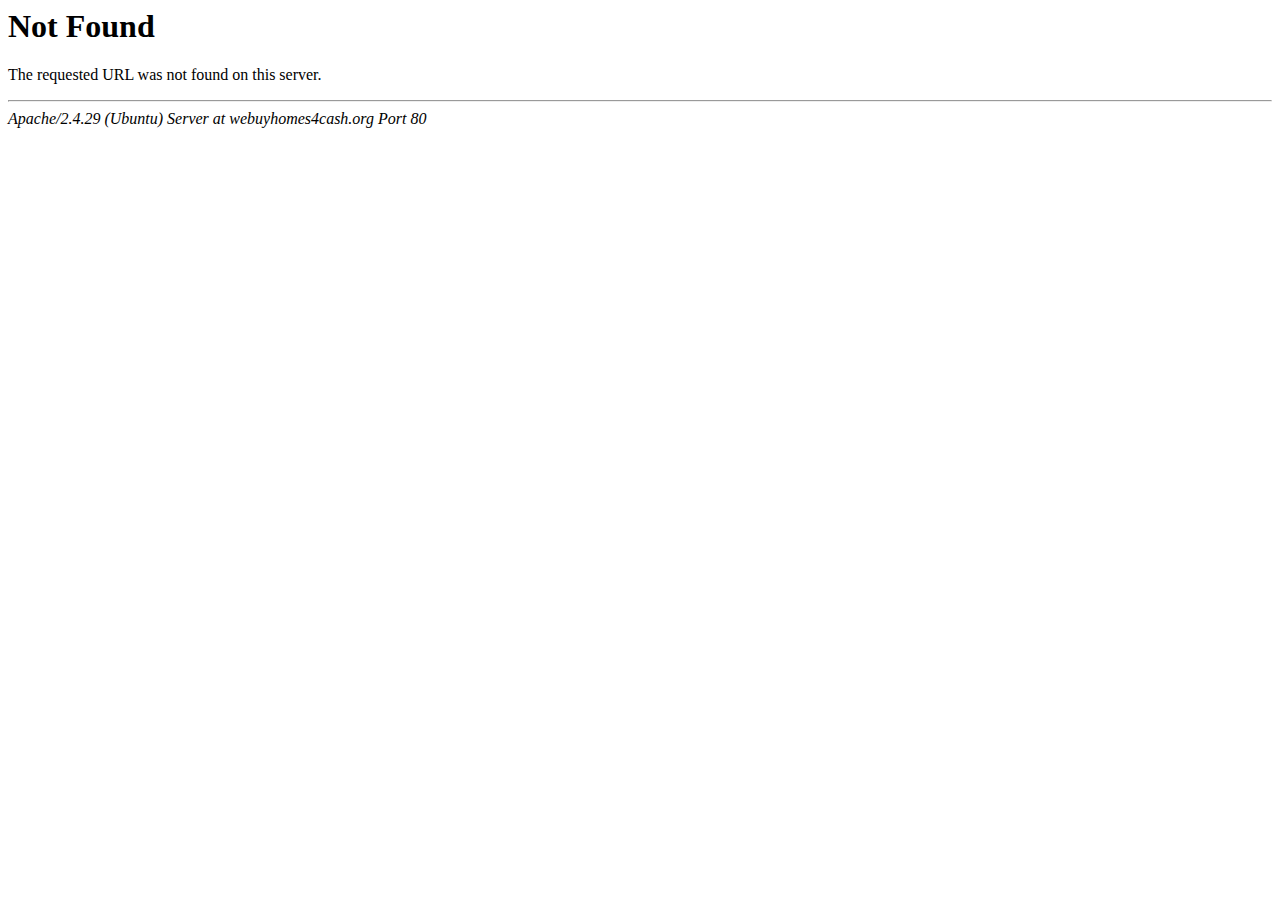
<file: images/favicons/apple-icon-114x114.html>
<!DOCTYPE HTML PUBLIC "-//IETF//DTD HTML 2.0//EN">
<html><head>
<title>404 Not Found</title>
</head><body>
<h1>Not Found</h1>
<p>The requested URL was not found on this server.</p>
<hr>
<address>Apache/2.4.29 (Ubuntu) Server at webuyhomes4cash.org Port 80</address>
</body></html>
</file>
